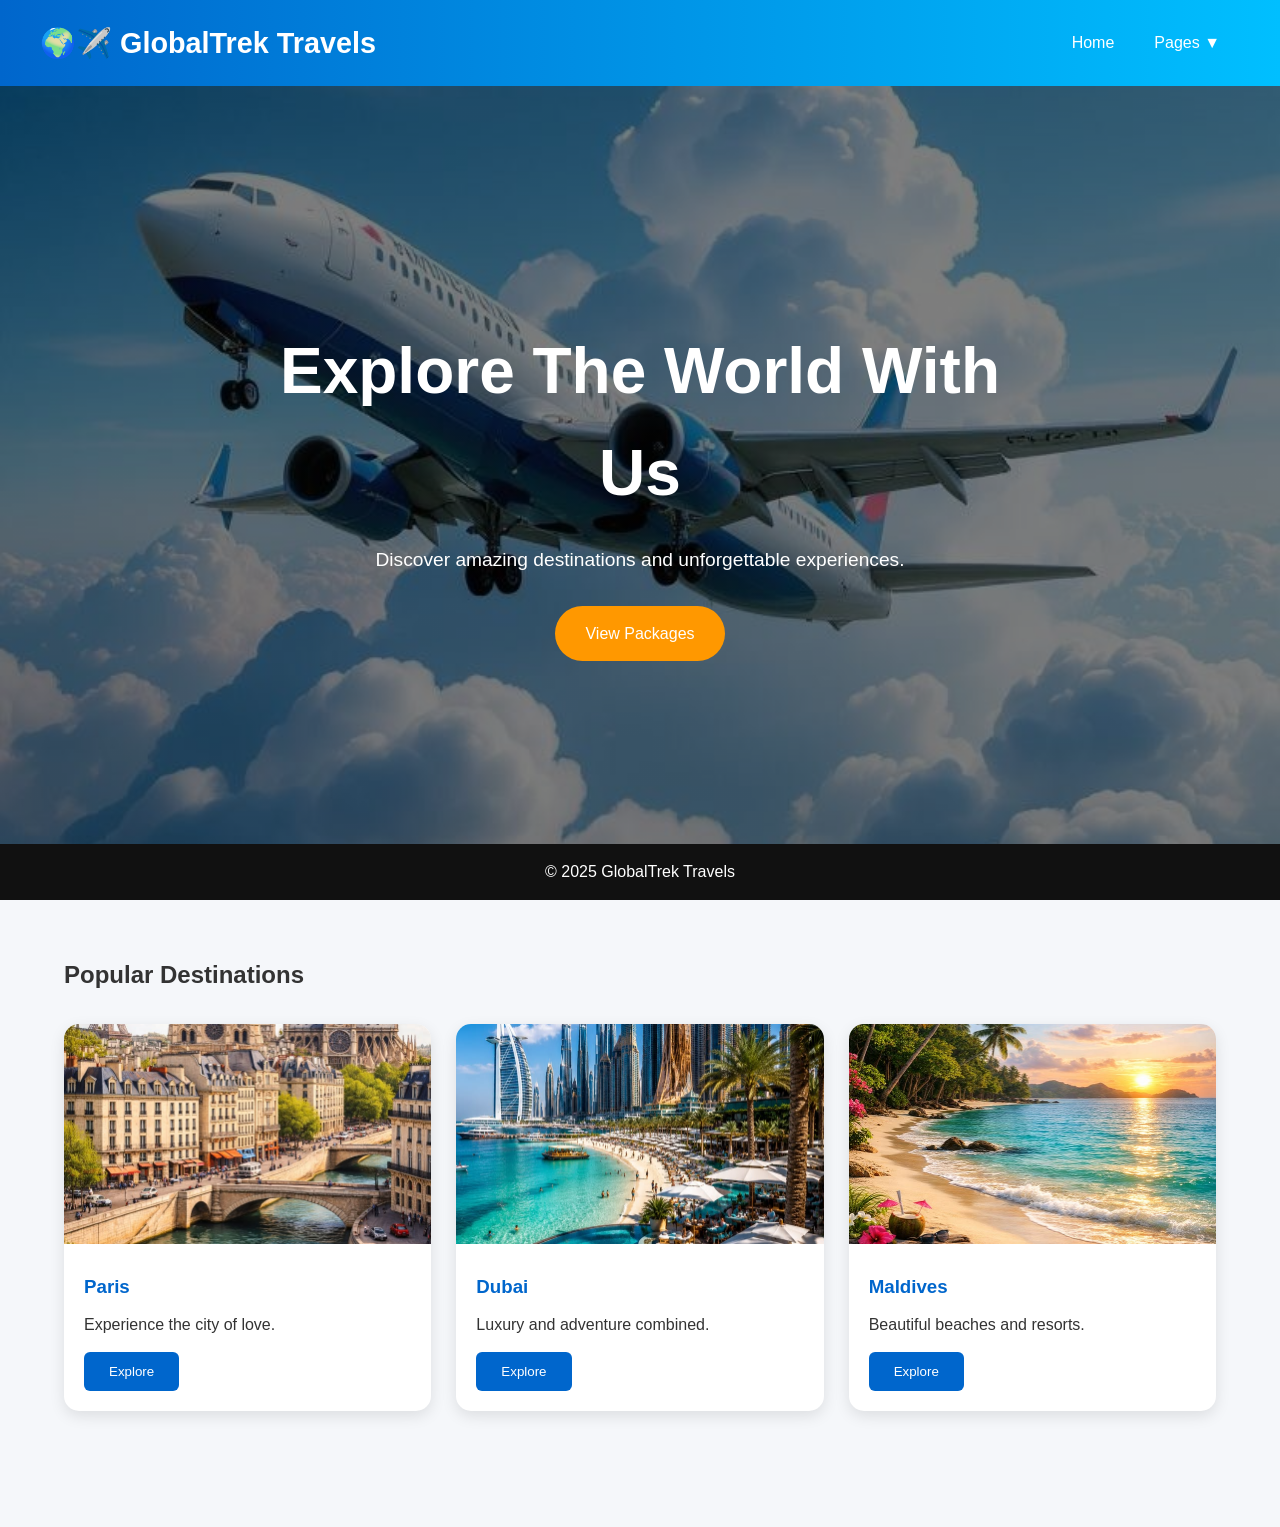
<file: index.html>
<!DOCTYPE html>
<html lang="en">
<head>
<meta charset="UTF-8">
<meta name="viewport" content="width=device-width, initial-scale=1.0">

<title>GlobalTrek Travels</title>

<link rel="stylesheet" href="css/style.css">
</head>

<body>

<!-- Navigation -->

<header>

<nav>

<div class="logo">
🌍✈️ GlobalTrek Travels
</div>

<ul>

<li><a href="index.html">Home</a></li>

<li>
<a href="#">Pages ▼</a>

<ul class="dropdown">

<li><a href="about.html">About</a></li>

<li><a href="destinations.html">Destinations</a></li>

<li><a href="packages.html">Packages</a></li>

<li><a href="services.html">Services</a></li>

<li><a href="gallery.html">Gallery</a></li>

<li><a href="testimonials.html">Testimonials</a></li>

<li><a href="contact.html">Contact</a></li>

<li><a href="prompts.html">Prompts Used</a></li>

</ul>

</li>

</ul>

</nav>

</header>

<!-- Hero Section -->

<section class="hero">

<div class="hero-content">

<h1>Explore The World With Us</h1>

<p>
Discover amazing destinations and unforgettable experiences.
</p>

<a href="packages.html" class="btn">
View Packages
</a>

</div>

</section>

<!-- Featured Destinations -->

<section class="container">

<h2>Popular Destinations</h2>

<div class="cards">

<div class="card">

<img src="images/paris.jpg">

<div class="card-body">

<h3>Paris</h3>

<p>Experience the city of love.</p>

<button>Explore</button>

</div>

</div>

<div class="card">

<img src="images/dubai.jpg">

<div class="card-body">

<h3>Dubai</h3>

<p>Luxury and adventure combined.</p>

<button>Explore</button>

</div>

</div>

<div class="card">

<img src="images/beach.jpg">

<div class="card-body">

<h3>Maldives</h3>

<p>Beautiful beaches and resorts.</p>

<button>Explore</button>

</div>

</div>

</div>

</section>

<footer>

<p>© 2025 GlobalTrek Travels</p>

</footer>

</body>
</html>
</file>
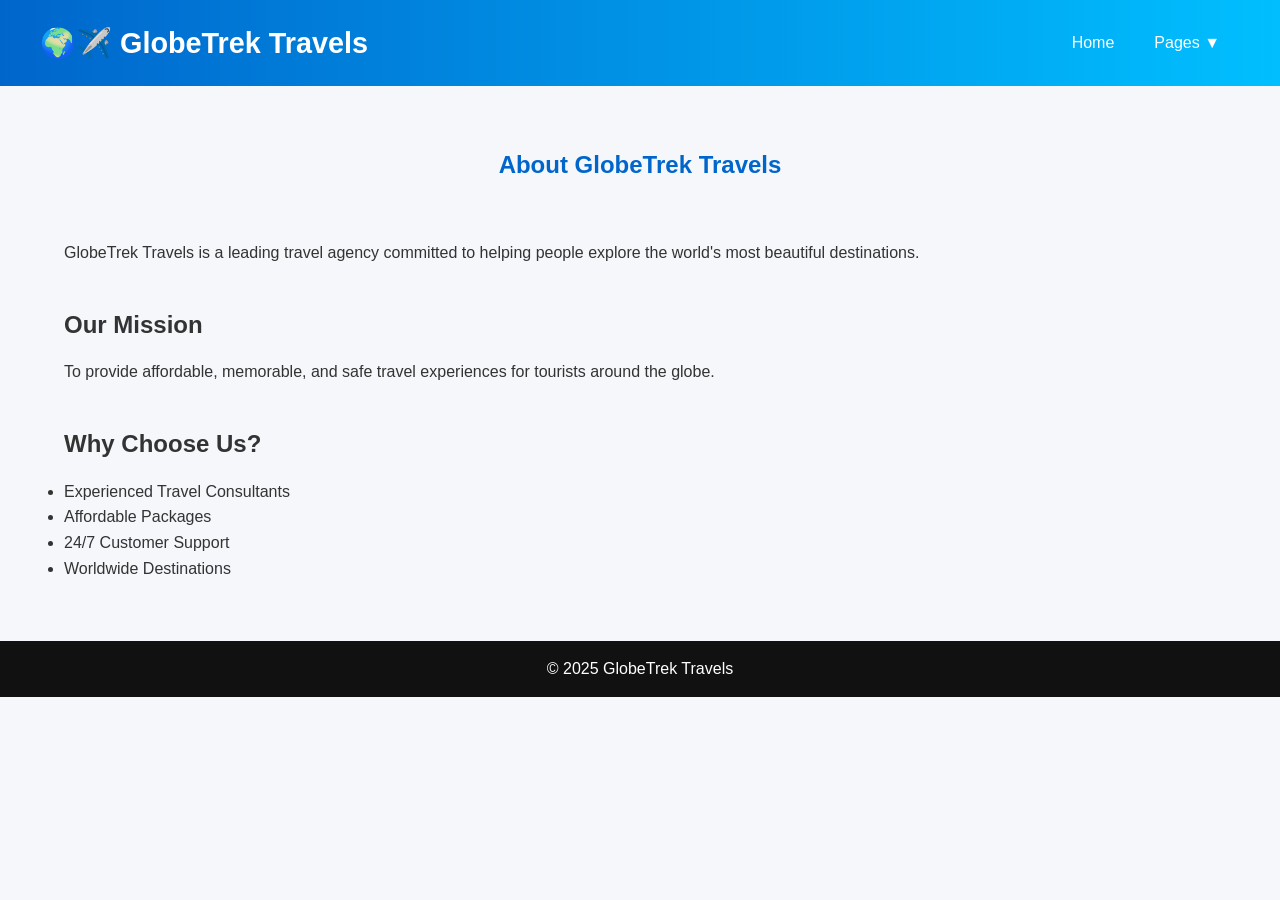
<file: about.html>
<!DOCTYPE html>
<html lang="en">
<head>
    <meta charset="UTF-8">
    <meta name="viewport" content="width=device-width, initial-scale=1.0">
    <title>About Us | GlobeTrek Travels</title>
    <link rel="stylesheet" href="css/style.css">
</head>
<body>

<header>
    <nav>
        <div class="logo">🌍✈️ GlobeTrek Travels</div>

        <ul>
            <li><a href="index.html">Home</a></li>

            <li>
                <a href="#">Pages ▼</a>

                <ul class="dropdown">
                    <li><a href="about.html">About</a></li>
                    <li><a href="destinations.html">Destinations</a></li>
                    <li><a href="packages.html">Packages</a></li>
                    <li><a href="services.html">Services</a></li>
                    <li><a href="gallery.html">Gallery</a></li>
                    <li><a href="testimonials.html">Testimonials</a></li>
                    <li><a href="contact.html">Contact</a></li>
                    <li><a href="prompts.html">Prompts Used</a></li>
                </ul>
            </li>
        </ul>
    </nav>
</header>

<section class="container">
    <h1>About GlobeTrek Travels</h1>
    <br>

    <p>
        GlobeTrek Travels is a leading travel agency committed to helping
        people explore the world's most beautiful destinations.
    </p>

    <br>

    <h2>Our Mission</h2>

    <p>
        To provide affordable, memorable, and safe travel experiences for
        tourists around the globe.
    </p>

    <br>

    <h2>Why Choose Us?</h2>

    <ul>
        <li>Experienced Travel Consultants</li>
        <li>Affordable Packages</li>
        <li>24/7 Customer Support</li>
        <li>Worldwide Destinations</li>
    </ul>
</section>

<footer>
    <p>© 2025 GlobeTrek Travels</p>
</footer>

</body>
</html>
</file>
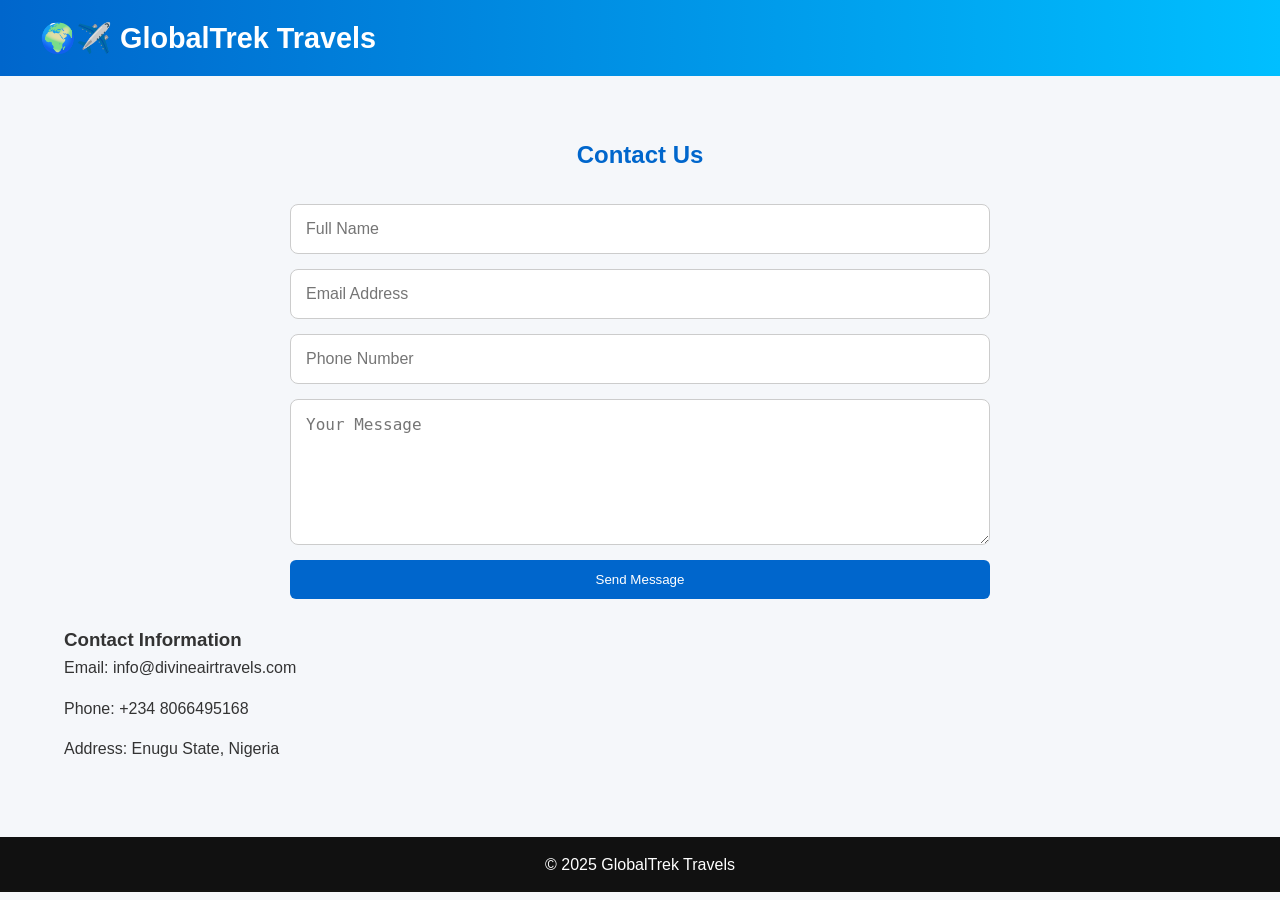
<file: contact.html>
<!DOCTYPE html>
<html lang="en">
<head>
<meta charset="UTF-8">
<meta name="viewport" content="width=device-width, initial-scale=1.0">
<title>Contact | GlobalTrek Travels</title>
<link rel="stylesheet" href="css/style.css">
</head>
<body>

<header>
<nav>
<div class="logo">🌍✈️ GlobalTrek Travels</div>
</nav>
</header>

<section class="container">

<h1>Contact Us</h1>

<form>

<input type="text" placeholder="Full Name" required>

<input type="email" placeholder="Email Address" required>

<input type="tel" placeholder="Phone Number">

<textarea rows="6" placeholder="Your Message"></textarea>

<button type="submit">Send Message</button>

</form>

<br>

<h3>Contact Information</h3>

<p>Email: info@divineairtravels.com</p>
<p>Phone: +234 8066495168</p>
<p>Address: Enugu State, Nigeria</p>

</section>

<footer>
<p>© 2025 GlobalTrek Travels</p>
</footer>

</body>
</html>
</file>
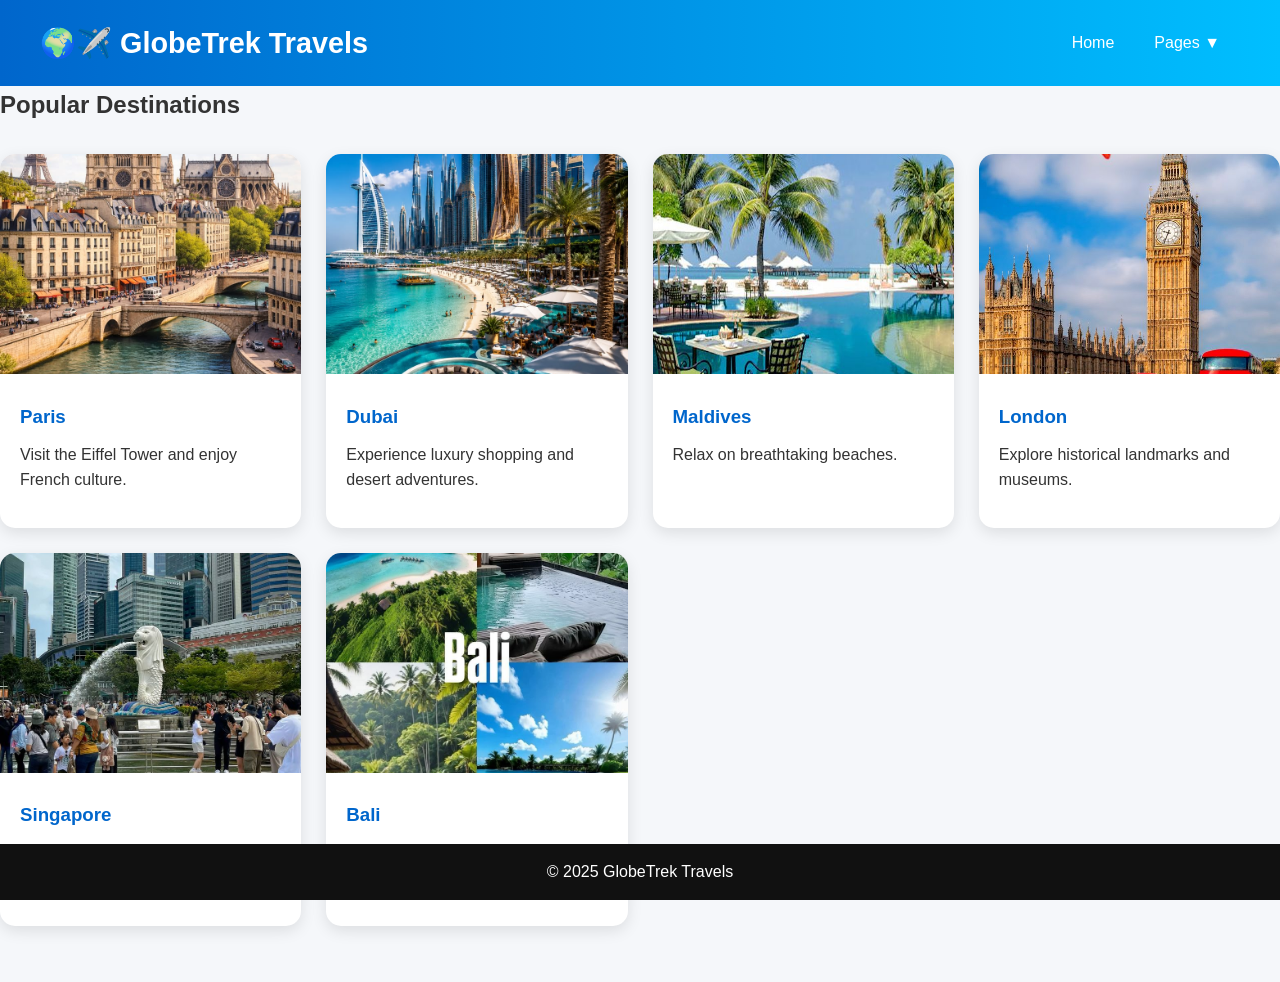
<file: destinations.html>
<!DOCTYPE html>
<html lang="en">
<head>
    <meta charset="UTF-8">
    <meta name="viewport" content="width=device-width, initial-scale=1.0">
    <title>Destinations | GlobeTrek Travels</title>
    <link rel="stylesheet" href="css/style.css">
</head>
<body>

<header>
    <nav>
        <div class="logo">🌍✈️ GlobeTrek Travels</div>

        <ul>
            <li><a href="index.html">Home</a></li>

            <li>
                <a href="#">Pages ▼</a>

                <ul class="dropdown">
                    <li><a href="about.html">About</a></li>
                    <li><a href="destinations.html">Destinations</a></li>
                    <li><a href="packages.html">Packages</a></li>
                    <li><a href="services.html">Services</a></li>
                    <li><a href="gallery.html">Gallery</a></li>
                    <li><a href="testimonials.html">Testimonials</a></li>
                    <li><a href="contact.html">Contact</a></li>
                    <li><a href="prompts.html">Prompts Used</a></li>
                </ul>
            </li>
        </ul>
    </nav>
</header>

<section class="destinations">

<h1>Popular Destinations</h1>

<div class="cards">

<div class="card">
<img src="./images/paris.jpg" alt="">
<div class="card-body">
<h3>Paris</h3>
<p>Visit the Eiffel Tower and enjoy French culture.</p>
</div>
</div>

<div class="card">
<img src="./images/dubai.jpg" alt="dubai image">
<div class="card-body">
<h3>Dubai</h3>
<p>Experience luxury shopping and desert adventures.</p>
</div>
</div>

<div class="card">
<img src="./images/maldives.jpg" alt="maldives image">
<div class="card-body">
<h3>Maldives</h3>
<p>Relax on breathtaking beaches.</p>
</div>
</div>

<div class="card">
<img src="./images/london.jpg" alt="london image">
<div class="card-body">
<h3>London</h3>
<p>Explore historical landmarks and museums.</p>
</div>
</div>

<div class="card">
<img src="./images/singapore.jpg" alt="singapore image">
<div class="card-body">
<h3>Singapore</h3>
<p>Enjoy modern city life and attractions.</p>
</div>
</div>

<div class="card">
<img src="./images/bali.jpg" alt="bali image">
<div class="card-body">
<h3>Bali</h3>
<p>Discover tropical beauty and rich culture.</p>
</div>
</div>

</div>

</section>

<footer>
    <p>© 2025 GlobeTrek Travels</p>
</footer>

</body>
</html>
</file>
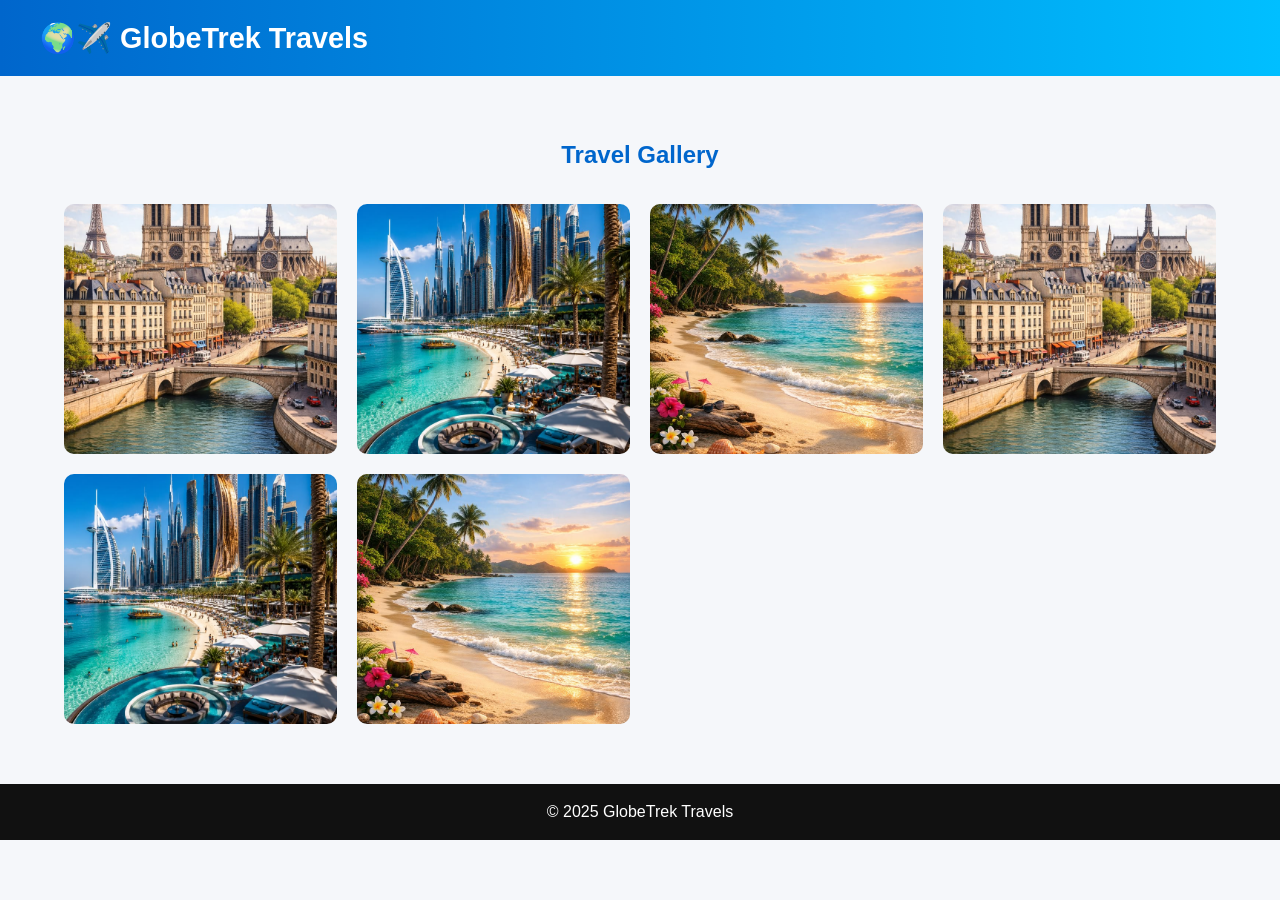
<file: gallery.html>
<!DOCTYPE html>
<html lang="en">
<head>
<meta charset="UTF-8">
<meta name="viewport" content="width=device-width, initial-scale=1.0">
<title>Gallery | GlobeTrek Travels</title>
<link rel="stylesheet" href="css/style.css">
</head>
<body>

<header>
<nav>
<div class="logo">🌍✈️ GlobeTrek Travels</div>
</nav>
</header>

<section class="container">

<h1>Travel Gallery</h1>

<div class="gallery">
<img src="images/paris.jpg" alt="">
<img src="images/dubai.jpg" alt="">
<img src="images/beach.jpg" alt="">
<img src="images/paris.jpg" alt="">
<img src="images/dubai.jpg" alt="">
<img src="images/beach.jpg" alt="">
</div>

</section>

<footer>
<p>© 2025 GlobeTrek Travels</p>
</footer>

</body>
</html>
</file>
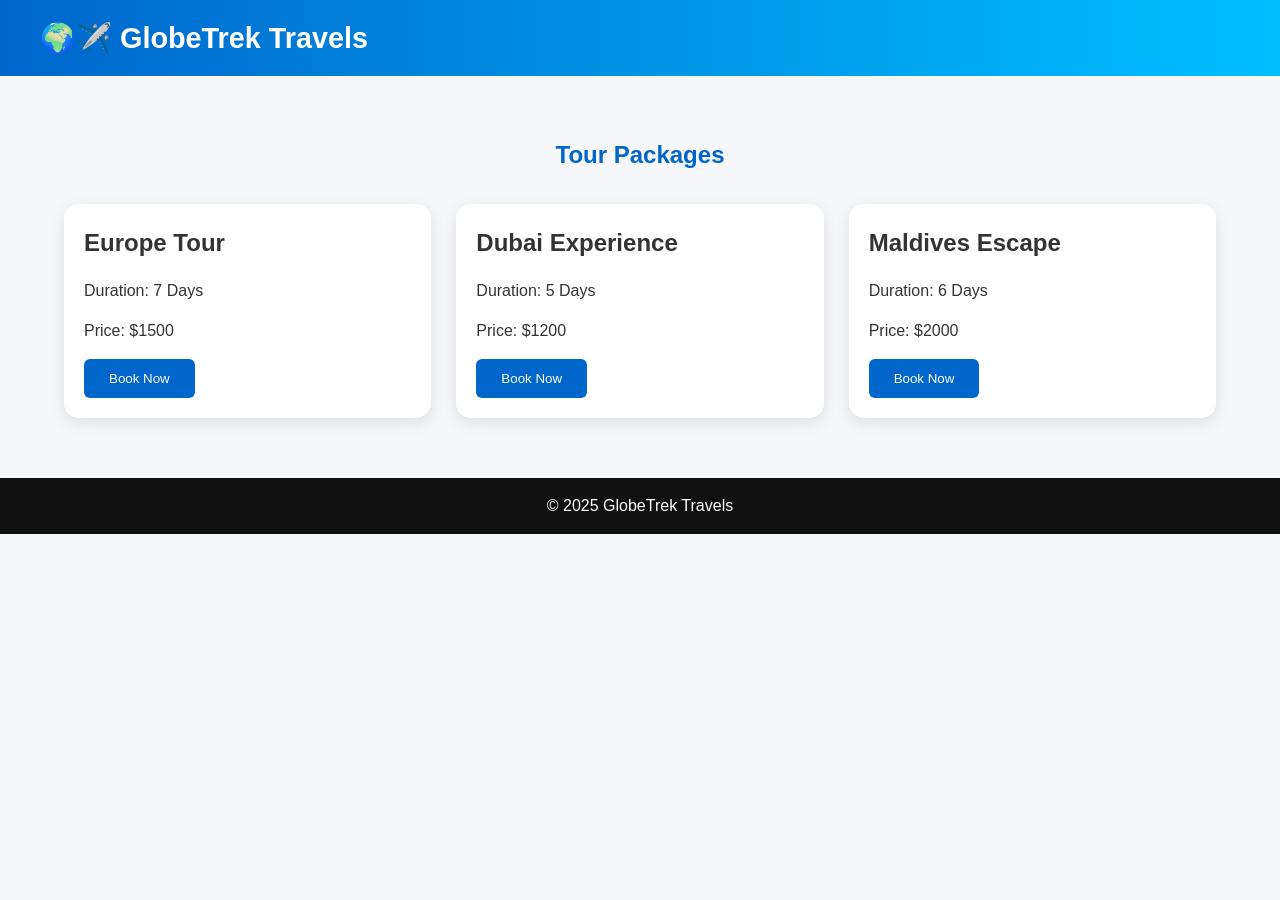
<file: packages.html>
<!DOCTYPE html>
<html lang="en">
<head>
<meta charset="UTF-8">
<meta name="viewport" content="width=device-width, initial-scale=1.0">
<title>Packages | GlobeTrek Travels</title>
<link rel="stylesheet" href="css/style.css">
</head>
<body>

<header>
<nav>
<div class="logo">🌍✈️ GlobeTrek Travels</div>
</nav>
</header>

<section class="container">

<h1>Tour Packages</h1>

<div class="cards">

<div class="card">
<div class="card-body">
<h2>Europe Tour</h2>
<p>Duration: 7 Days</p>
<p>Price: $1500</p>
<button>Book Now</button>
</div>
</div>

<div class="card">
<div class="card-body">
<h2>Dubai Experience</h2>
<p>Duration: 5 Days</p>
<p>Price: $1200</p>
<button>Book Now</button>
</div>
</div>

<div class="card">
<div class="card-body">
<h2>Maldives Escape</h2>
<p>Duration: 6 Days</p>
<p>Price: $2000</p>
<button>Book Now</button>
</div>
</div>

</div>

</section>

<footer>
<p>© 2025 GlobeTrek Travels</p>
</footer>

</body>
</html>
</file>
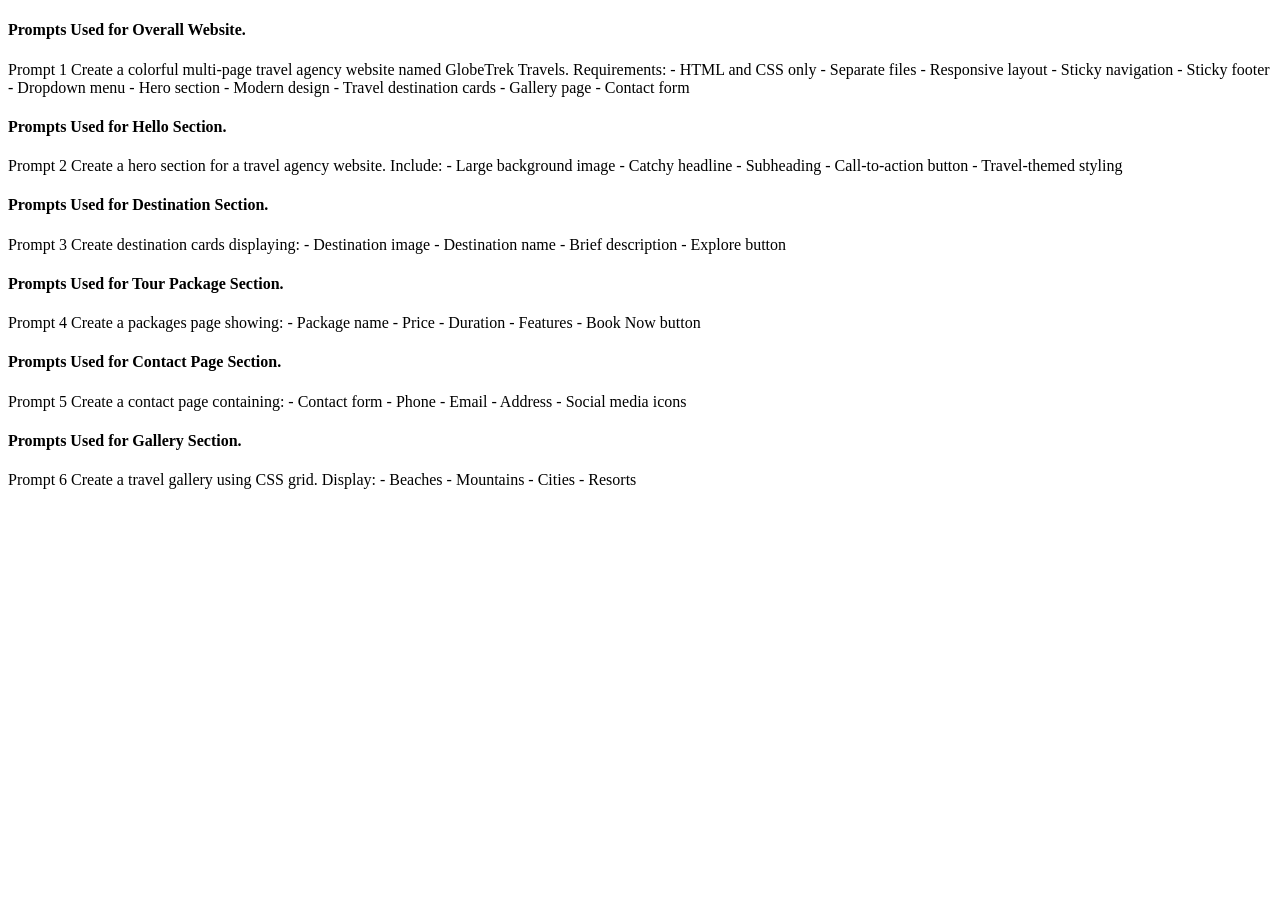
<file: prompts.html>
<!DOCTYPE html>
<html lang="en">
<head>
    <meta charset="UTF-8">
    <meta name="viewport" content="width=device-width, initial-scale=1.0">
    <title>Prompts</title>
</head>
<body>
    <h4>Prompts Used for Overall Website. </h4>

    Prompt 1

Create a colorful multi-page travel agency website named GlobeTrek Travels.

Requirements:
- HTML and CSS only
- Separate files
- Responsive layout
- Sticky navigation
- Sticky footer
- Dropdown menu
- Hero section
- Modern design
- Travel destination cards
- Gallery page
- Contact form

<h4>Prompts Used for Hello Section. </h4>

Prompt 2

Create a hero section for a travel agency website.

Include:
- Large background image
- Catchy headline
- Subheading
- Call-to-action button
- Travel-themed styling

<h4>Prompts Used for Destination Section. </h4>

Prompt 3

Create destination cards displaying:
- Destination image
- Destination name
- Brief description
- Explore button

<h4>Prompts Used for Tour Package Section. </h4>

Prompt 4

Create a packages page showing:
- Package name
- Price
- Duration
- Features
- Book Now button

<h4>Prompts Used for Contact Page Section. </h4>

Prompt 5

Create a contact page containing:
- Contact form
- Phone
- Email
- Address
- Social media icons

<h4>Prompts Used for Gallery Section. </h4>

Prompt 6

Create a travel gallery using CSS grid.

Display:
- Beaches
- Mountains
- Cities
- Resorts
    
</body>
</html>
</file>
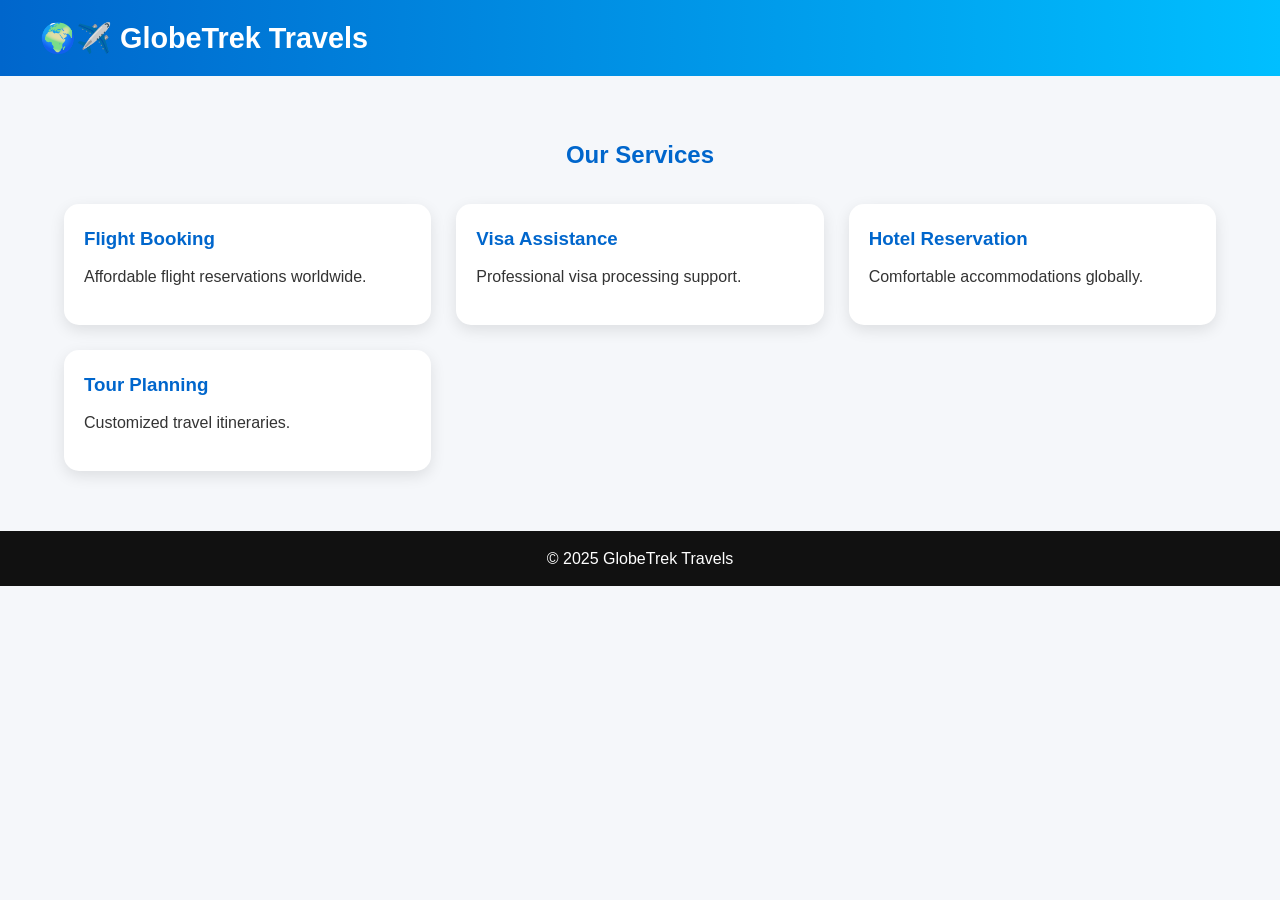
<file: services.html>
<!DOCTYPE html>
<html lang="en">
<head>
<meta charset="UTF-8">
<meta name="viewport" content="width=device-width, initial-scale=1.0">
<title>Services | GlobeTrek Travels</title>
<link rel="stylesheet" href="css/style.css">
</head>
<body>

<header>
<nav>
<div class="logo">🌍✈️ GlobeTrek Travels</div>
</nav>
</header>

<section class="container">

<h1>Our Services</h1>

<div class="cards">

<div class="card">
<div class="card-body">
<h3>Flight Booking</h3>
<p>Affordable flight reservations worldwide.</p>
</div>
</div>

<div class="card">
<div class="card-body">
<h3>Visa Assistance</h3>
<p>Professional visa processing support.</p>
</div>
</div>

<div class="card">
<div class="card-body">
<h3>Hotel Reservation</h3>
<p>Comfortable accommodations globally.</p>
</div>
</div>

<div class="card">
<div class="card-body">
<h3>Tour Planning</h3>
<p>Customized travel itineraries.</p>
</div>
</div>

</div>

</section>

<footer>
<p>© 2025 GlobeTrek Travels</p>
</footer>

</body>
</html>
</file>
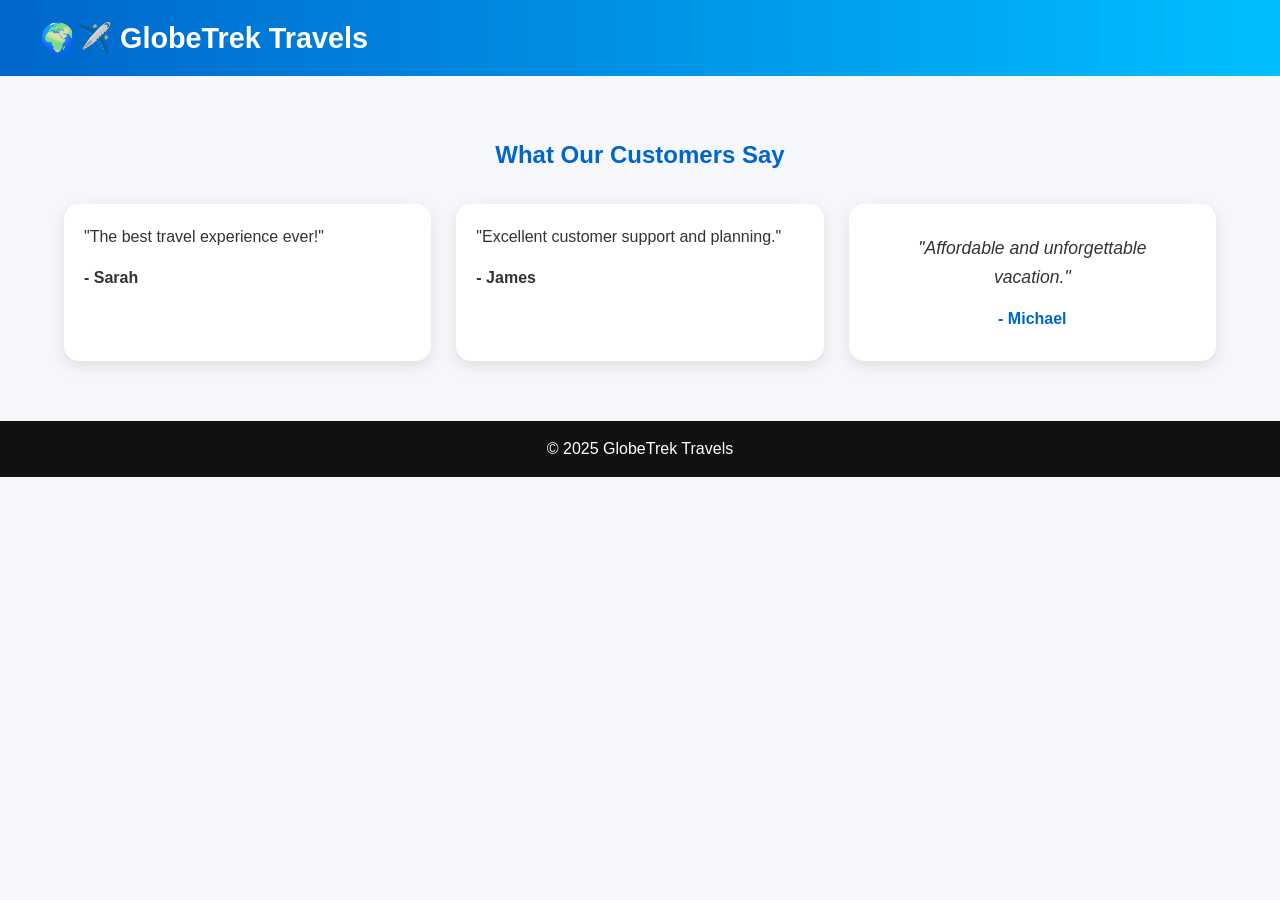
<file: testimonials.html>
<!DOCTYPE html>
<html lang="en">
<head>
<meta charset="UTF-8">
<meta name="viewport" content="width=device-width, initial-scale=1.0">
<title>Testimonials | GlobeTrek Travels</title>
<link rel="stylesheet" href="css/style.css">
</head>
<body>

<header>
<nav>
<div class="logo">🌍✈️ GlobeTrek Travels</div>
</nav>
</header>

<section class="container">

<h1>What Our Customers Say</h1>

<div class="cards">

<div class="card">
<div class="card-body">
<p>"The best travel experience ever!"</p>
<h4>- Sarah</h4>
</div>
</div>

<div class="card">
<div class="card-body">
<p>"Excellent customer support and planning."</p>
<h4>- James</h4>
</div>
</div>

<div class="card">
<div class="testimonial">
<p>"Affordable and unforgettable vacation."</p>
<h4>- Michael</h4>
</div>
</div>

</div>

</section>

<footer>
<p>© 2025 GlobeTrek Travels</p>
</footer>

</body>
</html>
</file>
<file: css/style.css>
/* ==========================================
   GLOBETREK TRAVELS
   Main Stylesheet
   Author: Student Project
========================================== */

/* RESET */

*{
    margin:0;
    padding:0;
    box-sizing:border-box;
}

html{
    scroll-behavior:smooth;
}

body{
    font-family: Arial, Helvetica, sans-serif;
    background:#f5f7fa;
    color:#333;
    line-height:1.6;
}

/* ==========================
   STICKY NAVIGATION
========================== */

header{
    position:sticky;
    top:0;
    z-index:1000;
}

nav{
    background:linear-gradient(
        90deg,
        #0066cc,
        #00bfff
    );

    display:flex;
    justify-content:space-between;
    align-items:center;
    padding:15px 40px;
}

.logo{
    color:white;
    font-size:1.8rem;
    font-weight:bold;
}

nav ul{
    list-style:none;
    display:flex;
}

nav ul li{
    position:relative;
}

nav ul li a{
    color:white;
    text-decoration:none;
    padding:15px 20px;
    display:block;
    transition:0.3s;
}

nav ul li a:hover{
    background:rgba(255,255,255,.2);
    border-radius:5px;
}

/* ==========================
   DROPDOWN MENU
========================== */

.dropdown{
    display:none;
    position:absolute;
    background:#004080;
    min-width:220px;
    top:100%;
    left:0;
    border-radius:0 0 10px 10px;
}

.dropdown li{
    width:100%;
}

nav ul li:hover .dropdown{
    display:block;
}

/* ==========================
   HERO SECTION
========================== */

.hero{
    min-height:90vh;

    background:
    linear-gradient(
        rgba(0,0,0,.5),
        rgba(0,0,0,.5)
    ),
    url("../images/Aeroplane.jpg");

    background-size:cover;
    background-position:center;

    display:flex;
    justify-content:center;
    align-items:center;

    text-align:center;
}

.hero-content{
    color:white;
    max-width:800px;
    padding:20px;
}

.hero-content h1{
    font-size:4rem;
    margin-bottom:20px;
}

.hero-content p{
    font-size:1.2rem;
    margin-bottom:30px;
}

.btn{
    display:inline-block;
    background:#ff9800;
    color:white;
    text-decoration:none;
    padding:15px 30px;
    border-radius:50px;
    transition:.3s;
}

.btn:hover{
    background:#ff7700;
    transform:translateY(-3px);
}

/* ==========================
   CONTAINER
========================== */

.container{
    width:90%;
    max-width:1200px;
    margin:auto;
    padding:60px 0;
}

.container h1{
    text-align:center;
    margin-bottom:30px;
    color:#0066cc;
}

.container h2{
    margin-bottom:15px;
}

.container p{
    margin-bottom:15px;
}

/* ==========================
   CARDS
========================== */

.cards{
    display:grid;

    grid-template-columns:
    repeat(
        auto-fit,
        minmax(280px,1fr)
    );

    gap:25px;
    margin-top:30px;
}

.card{
    background:white;
    border-radius:15px;
    overflow:hidden;

    box-shadow:
    0 5px 15px
    rgba(0,0,0,.1);

    transition:.4s;
}

.card:hover{
    transform:translateY(-10px);

    box-shadow:
    0 10px 25px
    rgba(0,0,0,.2);
}

.card img{
    width:100%;
    height:220px;
    object-fit:cover;
}

.card-body{
    padding:20px;
}

.card-body h3{
    color:#0066cc;
    margin-bottom:10px;
}

.card-body p{
    margin-bottom:15px;
}

/* ==========================
   BUTTONS
========================== */

button{
    background:#0066cc;
    color:white;

    border:none;

    padding:12px 25px;

    border-radius:6px;

    cursor:pointer;

    transition:.3s;
}

button:hover{
    background:#004080;
}

/* ==========================
   CONTACT FORM
========================== */

form{
    max-width:700px;
    margin:auto;

    display:flex;
    flex-direction:column;
    gap:15px;
}

input,
textarea{
    padding:15px;
    border:1px solid #ccc;
    border-radius:8px;
    font-size:1rem;
}

input:focus,
textarea:focus{
    outline:none;
    border-color:#0066cc;
}

/* ==========================
   GALLERY
========================== */

.gallery{
    display:grid;

    grid-template-columns:
    repeat(auto-fit,minmax(250px,1fr));

    gap:20px;
}

.gallery img{
    width:100%;
    height:250px;
    object-fit:cover;
    border-radius:10px;

    transition:.4s;
}

.gallery img:hover{
    transform:scale(1.05);
}

/* ==========================
   TESTIMONIALS
========================== */

.testimonial{
    text-align:center;
    padding:30px;
}

.testimonial p{
    font-style:italic;
    font-size:1.1rem;
}

.testimonial h4{
    margin-top:15px;
    color:#0066cc;
}

/* ==========================
   ABOUT PAGE
========================== */

.about-section{
    background:white;
    padding:40px;
    border-radius:15px;

    box-shadow:
    0 5px 15px
    rgba(0,0,0,.1);
}

/* ==========================
   SERVICES
========================== */

.service-icon{
    font-size:3rem;
    margin-bottom:15px;
}

/* ==========================
   PACKAGE PRICE
========================== */

.price{
    font-size:2rem;
    color:#ff9800;
    font-weight:bold;
    margin:15px 0;
}

/* ==========================
   FOOTER
========================== */

footer{
    position:sticky;
    bottom:0;

    background:#111;

    color:white;

    text-align:center;

    padding:15px;
}

/* ==========================
   RESPONSIVE DESIGN
========================== */

@media(max-width:768px){

    nav{
        flex-direction:column;
        gap:15px;
    }

    nav ul{
        flex-direction:column;
        width:100%;
    }

    .dropdown{
        position:static;
        width:100%;
    }

    .hero-content h1{
        font-size:2.5rem;
    }

    .hero-content p{
        font-size:1rem;
    }
}
</file>
